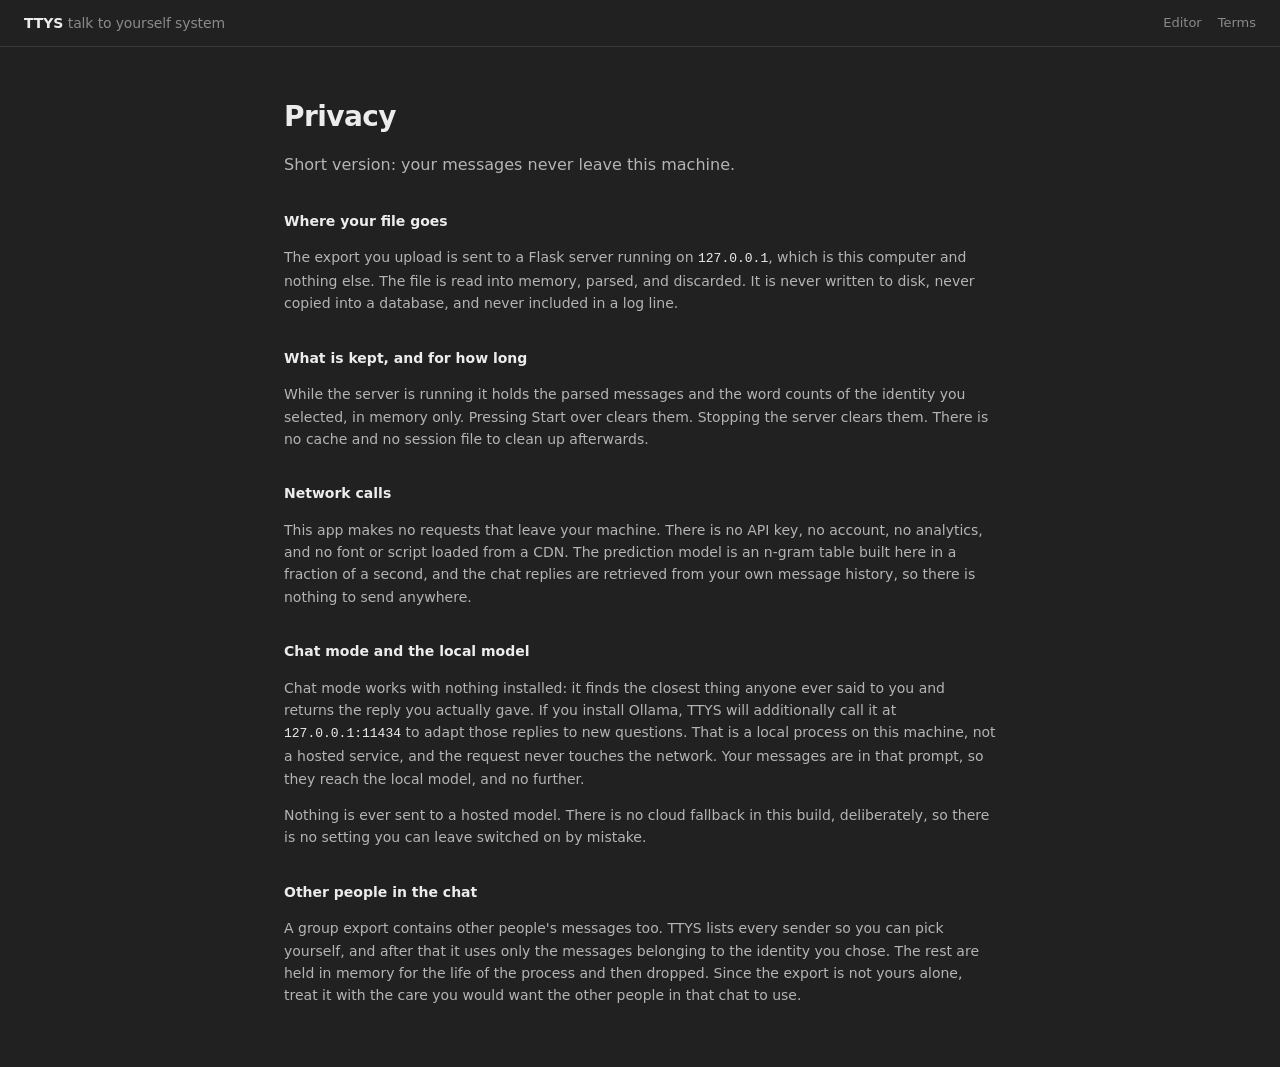
<file: templates/privacy.html>
<!doctype html>
<html lang="en">
<head>
<meta charset="utf-8">
<meta name="viewport" content="width=device-width, initial-scale=1">
<title>Privacy - TTYS</title>
<link rel="stylesheet" href="/static/app.css">
</head>
<body>
<header class="topbar">
  <a class="wordmark" href="/">TTYS <span>talk to yourself system</span></a>
  <nav><a href="/">Editor</a><a href="/terms">Terms</a></nav>
</header>
<main class="prose">
  <h1>Privacy</h1>
  <p class="lede">Short version: your messages never leave this machine.</p>

  <h3>Where your file goes</h3>
  <p>
    The export you upload is sent to a Flask server running on
    <code>127.0.0.1</code>, which is this computer and nothing else. The file is
    read into memory, parsed, and discarded. It is never written to disk, never
    copied into a database, and never included in a log line.
  </p>

  <h3>What is kept, and for how long</h3>
  <p>
    While the server is running it holds the parsed messages and the word counts
    of the identity you selected, in memory only. Pressing Start over clears
    them. Stopping the server clears them. There is no cache and no session file
    to clean up afterwards.
  </p>

  <h3>Network calls</h3>
  <p>
    This app makes no requests that leave your machine. There is no API key, no
    account, no analytics, and no font or script loaded from a CDN. The
    prediction model is an n-gram table built here in a fraction of a second,
    and the chat replies are retrieved from your own message history, so there
    is nothing to send anywhere.
  </p>

  <h3>Chat mode and the local model</h3>
  <p>
    Chat mode works with nothing installed: it finds the closest thing anyone
    ever said to you and returns the reply you actually gave. If you install
    Ollama, TTYS will additionally call it at <code>127.0.0.1:11434</code> to
    adapt those replies to new questions. That is a local process on this
    machine, not a hosted service, and the request never touches the network.
    Your messages are in that prompt, so they reach the local model, and no
    further.
  </p>
  <p>
    Nothing is ever sent to a hosted model. There is no cloud fallback in this
    build, deliberately, so there is no setting you can leave switched on by
    mistake.
  </p>

  <h3>Other people in the chat</h3>
  <p>
    A group export contains other people's messages too. TTYS lists every sender
    so you can pick yourself, and after that it uses only the messages belonging
    to the identity you chose. The rest are held in memory for the life of the
    process and then dropped. Since the export is not yours alone, treat it with
    the care you would want the other people in that chat to use.
  </p>
</main>
</body>
</html>
</file>
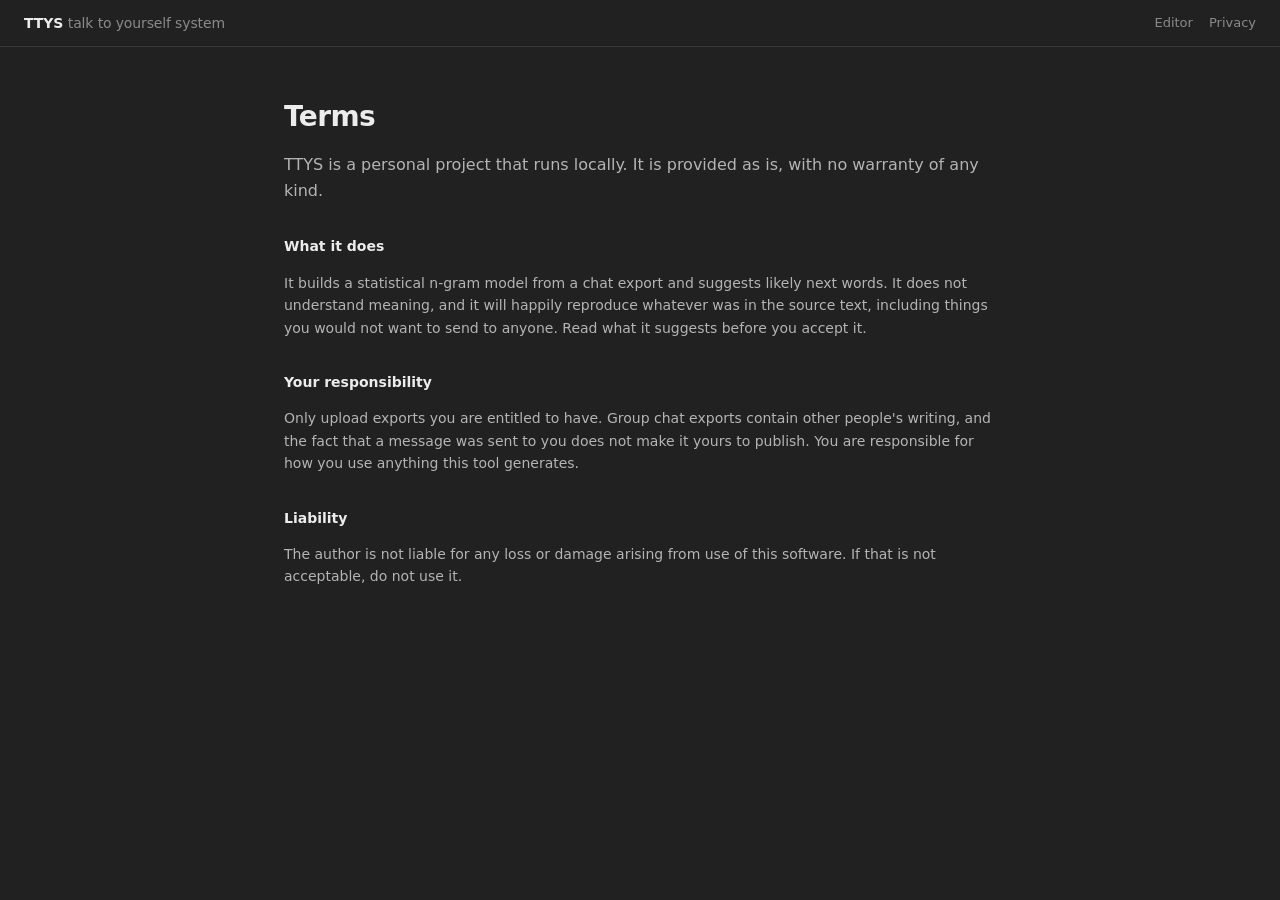
<file: templates/terms.html>
<!doctype html>
<html lang="en">
<head>
<meta charset="utf-8">
<meta name="viewport" content="width=device-width, initial-scale=1">
<title>Terms - TTYS</title>
<link rel="stylesheet" href="/static/app.css">
</head>
<body>
<header class="topbar">
  <a class="wordmark" href="/">TTYS <span>talk to yourself system</span></a>
  <nav><a href="/">Editor</a><a href="/privacy">Privacy</a></nav>
</header>
<main class="prose">
  <h1>Terms</h1>
  <p class="lede">
    TTYS is a personal project that runs locally. It is provided as is, with no
    warranty of any kind.
  </p>

  <h3>What it does</h3>
  <p>
    It builds a statistical n-gram model from a chat export and suggests likely
    next words. It does not understand meaning, and it will happily reproduce
    whatever was in the source text, including things you would not want to send
    to anyone. Read what it suggests before you accept it.
  </p>

  <h3>Your responsibility</h3>
  <p>
    Only upload exports you are entitled to have. Group chat exports contain
    other people's writing, and the fact that a message was sent to you does not
    make it yours to publish. You are responsible for how you use anything this
    tool generates.
  </p>

  <h3>Liability</h3>
  <p>
    The author is not liable for any loss or damage arising from use of this
    software. If that is not acceptable, do not use it.
  </p>
</main>
</body>
</html>
</file>
<file: static/app.css>
/* ---------------------------------------------------------------------
   Design system. Every value used anywhere in this app is declared here
   and referenced by token. Nothing is chosen ad hoc per component.

   Palette is ChatGPT's dark theme, which is also why there is no pure
   white surface and no drop shadow anywhere in this file.
   --------------------------------------------------------------------- */

:root {
  /* colour */
  --bg:        #212121;
  --panel:     #303030;
  --panel-hi:  #3a3a3a;
  --line:      #454545;
  --line-soft: #383838;
  --text:      #ececec;
  --dim:       #b4b4b4;
  --faint:     #8a8a8a;
  --ghost:     #7c7c7c;
  --warn:      #d9a441;
  --on-solid:  #0d0d0d;

  /* type scale */
  --t-xs: 12px;
  --t-sm: 13px;
  --t-md: 14px;
  --t-lg: 16px;
  --t-xl: 20px;
  --t-2xl: 28px;

  /* spacing scale */
  --s-1: 4px;
  --s-2: 8px;
  --s-3: 12px;
  --s-4: 16px;
  --s-6: 24px;
  --s-8: 32px;
  --s-12: 48px;

  /* radius: exactly three values */
  --r-s: 8px;
  --r-m: 16px;
  --r-full: 999px;

  /* motion */
  --fast: 120ms;
  --base: 200ms;
  --ease: cubic-bezier(0.16, 1, 0.3, 1);

  /* ChatGPT's own stack. Söhne is proprietary, so this is what their site
     falls back to, which on macOS resolves to the system UI face. */
  --font: ui-sans-serif, -apple-system, "system-ui", "Segoe UI", Helvetica,
          "Helvetica Neue", Arial, sans-serif;
  --mono: ui-monospace, SFMono-Regular, "SF Mono", Menlo, monospace;
}

* { box-sizing: border-box; }

body {
  margin: 0;
  background: var(--bg);
  color: var(--text);
  font-family: var(--font);
  font-size: var(--t-md);
  line-height: 1.6;
  -webkit-font-smoothing: antialiased;
}

/* --- shell --------------------------------------------------------- */

.topbar {
  display: flex;
  align-items: center;
  justify-content: space-between;
  padding: var(--s-3) var(--s-6);
  border-bottom: 1px solid var(--line-soft);
}

.wordmark {
  font-size: var(--t-md);
  font-weight: 600;
  letter-spacing: -0.01em;
  color: var(--text);
  text-decoration: none;
}

.wordmark span { color: var(--faint); font-weight: 400; }

.topbar nav { display: flex; gap: var(--s-4); }

.topbar nav a,
.linkish {
  color: var(--faint);
  font-size: var(--t-sm);
  text-decoration: none;
  background: none;
  border: 0;
  padding: 0;
  font-family: var(--font);
  cursor: pointer;
  transition: color var(--fast) var(--ease);
}

.topbar nav a:hover,
.linkish:hover { color: var(--text); }

main {
  max-width: 760px;
  margin: 0 auto;
  padding: var(--s-12) var(--s-6) var(--s-12);
}

h1 {
  font-size: var(--t-2xl);
  font-weight: 600;
  letter-spacing: -0.02em;
  margin: 0 0 var(--s-3);
}

h3 {
  font-size: var(--t-md);
  font-weight: 600;
  margin: var(--s-8) 0 var(--s-2);
}

.lede { color: var(--dim); margin: 0 0 var(--s-8); font-size: var(--t-lg); }
.muted { color: var(--faint); font-size: var(--t-sm); }
.prose p { color: var(--dim); }
.prose a { color: var(--text); }

/* --- steps --------------------------------------------------------- */

.step-label {
  font-size: var(--t-xs);
  font-weight: 500;
  letter-spacing: 0.06em;
  text-transform: uppercase;
  color: var(--faint);
  margin-bottom: var(--s-2);
}

.card {
  background: var(--panel);
  border: 1px solid var(--line);
  border-radius: var(--r-m);
  padding: var(--s-6);
}

/* --- upload -------------------------------------------------------- */

.drop {
  border: 1px dashed var(--line);
  border-radius: var(--r-m);
  background: var(--panel);
  padding: var(--s-12) var(--s-6);
  text-align: center;
  transition: border-color var(--fast) var(--ease),
              background var(--fast) var(--ease);
}

.drop.is-over { border-color: var(--dim); background: var(--panel-hi); }
.drop p { margin: 0 0 var(--s-4); color: var(--dim); }

.btn {
  font-family: var(--font);
  font-size: var(--t-md);
  font-weight: 500;
  border-radius: var(--r-full);
  border: 1px solid transparent;
  padding: var(--s-2) var(--s-4);
  cursor: pointer;
  transition: background var(--fast) var(--ease),
              transform var(--fast) var(--ease),
              opacity var(--fast) var(--ease);
}

.btn-solid { background: var(--text); color: var(--on-solid); }
.btn-solid:hover:not(:disabled) { background: #d5d5d5; transform: translateY(-1px); }
.btn-quiet { background: transparent; color: var(--dim); border-color: var(--line); }
.btn-quiet:hover:not(:disabled) { background: var(--panel-hi); color: var(--text); }
.btn:disabled { opacity: 0.55; cursor: default; }

.btn .spinner { margin-right: var(--s-2); }

/* --- spinner and skeletons ----------------------------------------- */

.spinner {
  display: inline-block;
  width: 12px;
  height: 12px;
  border: 2px solid currentColor;
  border-right-color: transparent;
  border-radius: var(--r-full);
  vertical-align: -1px;
  animation: spin 700ms linear infinite;
}

@keyframes spin { to { transform: rotate(360deg); } }

.skel {
  height: 44px;
  border-radius: var(--r-s);
  background: var(--panel-hi);
  animation: pulse 1200ms var(--ease) infinite;
  margin-bottom: var(--s-2);
}

.skel:nth-child(2) { animation-delay: 90ms; }
.skel:nth-child(3) { animation-delay: 180ms; }
.skel:nth-child(4) { animation-delay: 270ms; }
.skel:nth-child(5) { animation-delay: 360ms; }
.skel:nth-child(6) { animation-delay: 450ms; }

@keyframes pulse { 0%, 100% { opacity: 0.45; } 50% { opacity: 0.85; } }

/* --- sender list --------------------------------------------------- */

.senders { max-height: 420px; overflow-y: auto; margin: 0 0 var(--s-4); }

.sender {
  display: flex;
  align-items: center;
  justify-content: space-between;
  gap: var(--s-4);
  width: 100%;
  text-align: left;
  background: transparent;
  border: 1px solid transparent;
  border-radius: var(--r-s);
  color: var(--text);
  font-family: var(--font);
  font-size: var(--t-md);
  padding: var(--s-3) var(--s-3);
  cursor: pointer;
  transition: background var(--fast) var(--ease),
              border-color var(--fast) var(--ease);
}

.sender:hover { background: var(--panel-hi); border-color: var(--line); }
.sender.is-picked { background: var(--panel-hi); border-color: var(--dim); }

.sender-main { display: flex; flex-direction: column; flex: 1; min-width: 0; }
.sender-files {
  font-size: var(--t-xs);
  color: var(--faint);
  overflow: hidden;
  text-overflow: ellipsis;
  white-space: nowrap;
}
.sender-count { color: var(--faint); font-size: var(--t-sm); font-variant-numeric: tabular-nums; }
.sender-thin .sender-count { color: var(--warn); }

.tick {
  appearance: auto;
  accent-color: var(--text);
  width: 15px;
  height: 15px;
  margin: 0;
  flex: none;
  cursor: pointer;
}

/* --- editor -------------------------------------------------------- */

.composer {
  position: relative;
  background: var(--panel);
  border: 1px solid var(--line);
  border-radius: var(--r-m);
  padding: var(--s-4);
  transition: border-color var(--fast) var(--ease);
}

.composer:focus-within { border-color: var(--dim); }

/* The mirror is the height driver. It renders the same text with the same
   metrics as the textarea, plus the ghost, so the ghost can never be clipped
   and the caret anchor gives exact pixel coordinates for the popup. */
.mirror,
#editor {
  font-family: var(--font);
  font-size: var(--t-lg);
  line-height: 1.7;
  letter-spacing: normal;
  white-space: pre-wrap;
  overflow-wrap: break-word;
  word-break: break-word;
  margin: 0;
  padding: 0;
  border: 0;
}

.mirror { color: transparent; min-height: calc(var(--t-lg) * 1.7 * 3); }
.mirror .ghost { color: var(--ghost); }
.mirror .anchor { display: inline-block; width: 0; height: 1.7em; vertical-align: text-bottom; }

#editor {
  position: absolute;
  inset: var(--s-4);
  width: auto;
  height: auto;
  background: transparent;
  color: var(--text);
  caret-color: var(--text);
  resize: none;
  outline: none;
  overflow: hidden;
}

#editor::placeholder { color: var(--faint); }

/* suggestion popup, anchored above the caret */
.suggest {
  position: absolute;
  display: flex;
  gap: var(--s-1);
  padding: var(--s-1);
  background: var(--panel-hi);
  border: 1px solid var(--line);
  border-radius: var(--r-full);
  z-index: 2;
  opacity: 0;
  /* Opacity alone leaves the chips focusable and clickable while invisible. */
  visibility: hidden;
  pointer-events: none;
  transform: translateY(2px);
  transition: opacity var(--fast) var(--ease),
              transform var(--fast) var(--ease),
              visibility 0s linear var(--fast);
}

.suggest.is-shown {
  opacity: 1;
  visibility: visible;
  pointer-events: auto;
  transform: translateY(0);
  transition-delay: 0s;
}

.chip {
  font-family: var(--font);
  font-size: var(--t-sm);
  color: var(--dim);
  background: transparent;
  border: 0;
  border-radius: var(--r-full);
  padding: var(--s-1) var(--s-3);
  cursor: pointer;
  white-space: nowrap;
  transition: background var(--fast) var(--ease), color var(--fast) var(--ease);
}

.chip:hover { background: var(--panel); color: var(--text); }

/* --- status bar ---------------------------------------------------- */

.statusbar {
  display: flex;
  align-items: center;
  justify-content: space-between;
  gap: var(--s-4);
  margin-top: var(--s-3);
  font-size: var(--t-sm);
  color: var(--faint);
  min-height: 22px;
}

.stats { display: flex; gap: var(--s-4); font-variant-numeric: tabular-nums; }
.hint kbd {
  font-family: var(--mono);
  font-size: var(--t-xs);
  border: 1px solid var(--line);
  border-radius: var(--r-s);
  padding: 1px 5px;
  color: var(--dim);
}

.live-dot {
  display: inline-block;
  width: 5px;
  height: 5px;
  border-radius: var(--r-full);
  background: var(--faint);
  margin-right: var(--s-2);
  vertical-align: 1px;
  opacity: 0;
  transition: opacity var(--fast) var(--ease);
}

.live-dot.is-on { opacity: 1; animation: pulse 900ms var(--ease) infinite; }

/* --- notices ------------------------------------------------------- */

.notice {
  border: 1px solid var(--line);
  border-radius: var(--r-s);
  padding: var(--s-3) var(--s-4);
  font-size: var(--t-sm);
  color: var(--dim);
  margin-bottom: var(--s-4);
}

.notice-warn { color: var(--warn); border-color: var(--warn); }
.notice-error { color: var(--warn); border-color: var(--warn); }

.privacy-line {
  margin-top: var(--s-6);
  font-size: var(--t-sm);
  color: var(--faint);
}

.privacy-line a { color: var(--dim); }

ol.steps { color: var(--dim); font-size: var(--t-sm); padding-left: var(--s-4); margin: 0; }
ol.steps li { margin-bottom: var(--s-1); }
code { font-family: var(--mono); font-size: var(--t-sm); color: var(--text); }

@media (prefers-reduced-motion: reduce) {
  * { animation: none !important; transition: none !important; }
}

/* --- file list ----------------------------------------------------- */

.filelist { margin-top: var(--s-4); }

.filerow {
  display: flex;
  align-items: center;
  gap: var(--s-4);
  padding: var(--s-3) 0;
  border-bottom: 1px solid var(--line-soft);
}

.filerow:last-child { border-bottom: 0; }
.filerow-name { flex: 1; min-width: 0; overflow: hidden; text-overflow: ellipsis; white-space: nowrap; }
.filerow-count { color: var(--faint); font-size: var(--t-sm); font-variant-numeric: tabular-nums; }

/* --- action bar ---------------------------------------------------- */

.actionbar {
  display: flex;
  align-items: center;
  justify-content: space-between;
  gap: var(--s-4);
  margin-top: var(--s-4);
  padding-top: var(--s-4);
  border-top: 1px solid var(--line-soft);
}

/* --- style profile ------------------------------------------------- */

.profile-heading {
  font-size: var(--t-xl);
  font-weight: 600;
  letter-spacing: -0.01em;
  margin: var(--s-12) 0 0;
  padding-top: var(--s-6);
  border-top: 1px solid var(--line-soft);
}

.section-note { margin: 0 0 var(--s-3); }

.chiplist { display: flex; flex-wrap: wrap; gap: var(--s-2); }

.tag {
  display: inline-flex;
  align-items: baseline;
  gap: var(--s-2);
  font-family: var(--font);
  font-size: var(--t-md);
  color: var(--text);
  background: var(--panel);
  border: 1px solid var(--line);
  border-radius: var(--r-full);
  padding: var(--s-1) var(--s-3);
  cursor: pointer;
  transition: background var(--fast) var(--ease),
              border-color var(--fast) var(--ease);
}

.tag:hover { background: var(--panel-hi); border-color: var(--dim); }
.tag-meta { color: var(--faint); font-size: var(--t-xs); font-variant-numeric: tabular-nums; }

/* --- mode switch --------------------------------------------------- */

.segmented {
  display: inline-flex;
  gap: var(--s-1);
  padding: var(--s-1);
  background: var(--panel);
  border: 1px solid var(--line);
  border-radius: var(--r-full);
  margin-bottom: var(--s-6);
}

.seg {
  font-family: var(--font);
  font-size: var(--t-sm);
  font-weight: 500;
  color: var(--faint);
  background: transparent;
  border: 0;
  border-radius: var(--r-full);
  padding: var(--s-2) var(--s-4);
  cursor: pointer;
  transition: background var(--fast) var(--ease), color var(--fast) var(--ease);
}

.seg:hover { color: var(--text); }
.seg.is-active { background: var(--panel-hi); color: var(--text); }

/* --- chat ---------------------------------------------------------- */

.chatlog {
  display: flex;
  flex-direction: column;
  gap: var(--s-6);
  max-height: 52vh;
  overflow-y: auto;
  padding: var(--s-2) 0 var(--s-4);
}

.chat-empty { padding: var(--s-8) 0; }
.chat-empty p { margin: 0 0 var(--s-3); }

.msg { display: flex; flex-direction: column; max-width: 100%; }
.msg-you { align-items: flex-end; }

.msg-you .msg-body {
  background: var(--panel);
  border-radius: var(--r-m);
  padding: var(--s-3) var(--s-4);
  max-width: 75%;
}

.msg-them .msg-body { font-size: var(--t-lg); line-height: 1.7; }
.msg-body { white-space: pre-wrap; overflow-wrap: break-word; }

.msg-meta {
  margin-top: var(--s-2);
  font-size: var(--t-xs);
  color: var(--faint);
}

.examples {
  margin-top: var(--s-3);
  border-left: 1px solid var(--line);
  padding-left: var(--s-4);
}

.example { margin-bottom: var(--s-3); }
.example:last-child { margin-bottom: 0; }
.example-head { font-size: var(--t-xs); color: var(--faint); }
.example-reply { font-size: var(--t-sm); color: var(--dim); }

.typing { display: flex; gap: var(--s-1); padding: var(--s-2) 0; }

.typing i {
  width: 6px;
  height: 6px;
  border-radius: var(--r-full);
  background: var(--faint);
  animation: pulse 1000ms var(--ease) infinite;
}

.typing i:nth-child(2) { animation-delay: 140ms; }
.typing i:nth-child(3) { animation-delay: 280ms; }

.chatbox {
  display: flex;
  align-items: flex-end;
  gap: var(--s-3);
  background: var(--panel);
  border: 1px solid var(--line);
  border-radius: var(--r-m);
  padding: var(--s-3) var(--s-3) var(--s-3) var(--s-4);
  transition: border-color var(--fast) var(--ease);
}

.chatbox:focus-within { border-color: var(--dim); }

#chat-input {
  flex: 1;
  min-width: 0;
  font-family: var(--font);
  font-size: var(--t-lg);
  line-height: 1.7;
  color: var(--text);
  background: transparent;
  border: 0;
  outline: none;
  resize: none;
  padding: 0;
  max-height: 160px;
}

#chat-input::placeholder { color: var(--faint); }

.toggle {
  display: inline-flex;
  align-items: center;
  gap: var(--s-2);
  cursor: pointer;
  color: var(--faint);
  font-size: var(--t-sm);
}

.toggle input:disabled { cursor: default; }

.drop-formats { margin: var(--s-4) 0 0; }

.sample-row {
  display: flex;
  align-items: center;
  justify-content: space-between;
  gap: var(--s-4);
  margin-top: var(--s-4);
  padding-top: var(--s-4);
  border-top: 1px solid var(--line-soft);
}
</file>
